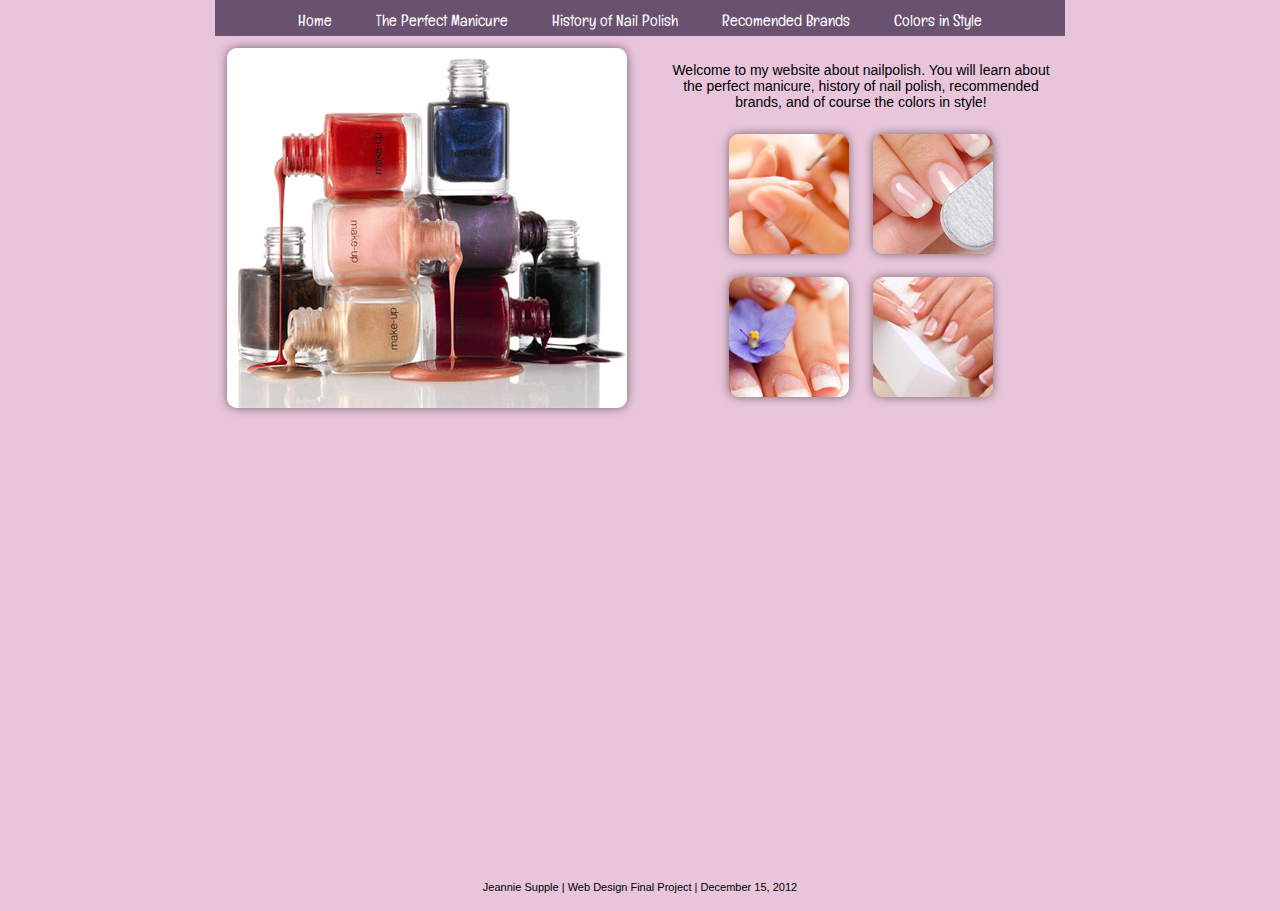
<file: index.html>
<!DOCTYPE html PUBLIC "-//W3C//DTD XHTML 1.0 Transitional//EN" "http://www.w3.org/TR/xhtml1/DTD/xhtml1-transitional.dtd">
<html xmlns="http://www.w3.org/1999/xhtml"><!-- InstanceBegin template="/Templates/master template.dwt" codeOutsideHTMLIsLocked="false" -->
<head>
<meta http-equiv="Content-Type" content="text/html; charset=UTF-8" />
<!-- InstanceBeginEditable name="doctitle" -->
<title>Nail Polish</title>
<!-- InstanceEndEditable -->
<!-- InstanceBeginEditable name="head" -->
<!-- InstanceEndEditable -->
<link href="css/style.css" rel="stylesheet" type="text/css" />
<link rel="shortcut icon" type="image/x-icon" href="images/favicon.ico">
</head>

<body>
<div class="wrapper">
	<div class="navigation">
    	<a href="index.html">Home</a>
        <a href="the-perfect-manicure.html">The Perfect Manicure</a>
        <a href="history-of-nail-polish.html">History of Nail Polish</a>
        <a href="recommended-brands.html">Recomended Brands</a>
        <a href="colors-in-style.html">Colors in Style</a>
    </div>
	<div class="content">
	<!-- InstanceBeginEditable name="content" -->
	
    <table>
    <tr>
    	<td><img id="home_photo" src="images/home_nailpolishphoto.png" width="400" height="360" alt="Nail Polish Bottles" /></td>
    	<td align="center">
       	  <p>Welcome to my website about nailpolish.  You will learn about the perfect manicure, history of nail polish, recommended brands, and of course the colors in style!</p>
            <img src="images/home/home1.png" class="home_pic" width="120" height="120" />
            <img src="images/home/home2.png" class="home_pic" width="120" height="120" /><br />
            <img src="images/home/home3.png" class="home_pic" width="120" height="120" />
            <img src="images/home/home4.png" class="home_pic" width="120" height="120" />
		</td>
	</tr>
    </table>
    
	<!-- InstanceEndEditable -->
    </div>
    <div class="push"></div>
</div>

<div class="footer">
	<p>Jeannie Supple | Web Design Final Project | December 15, 2012</p>
</div>
</body>
<!-- InstanceEnd --></html>
</file>
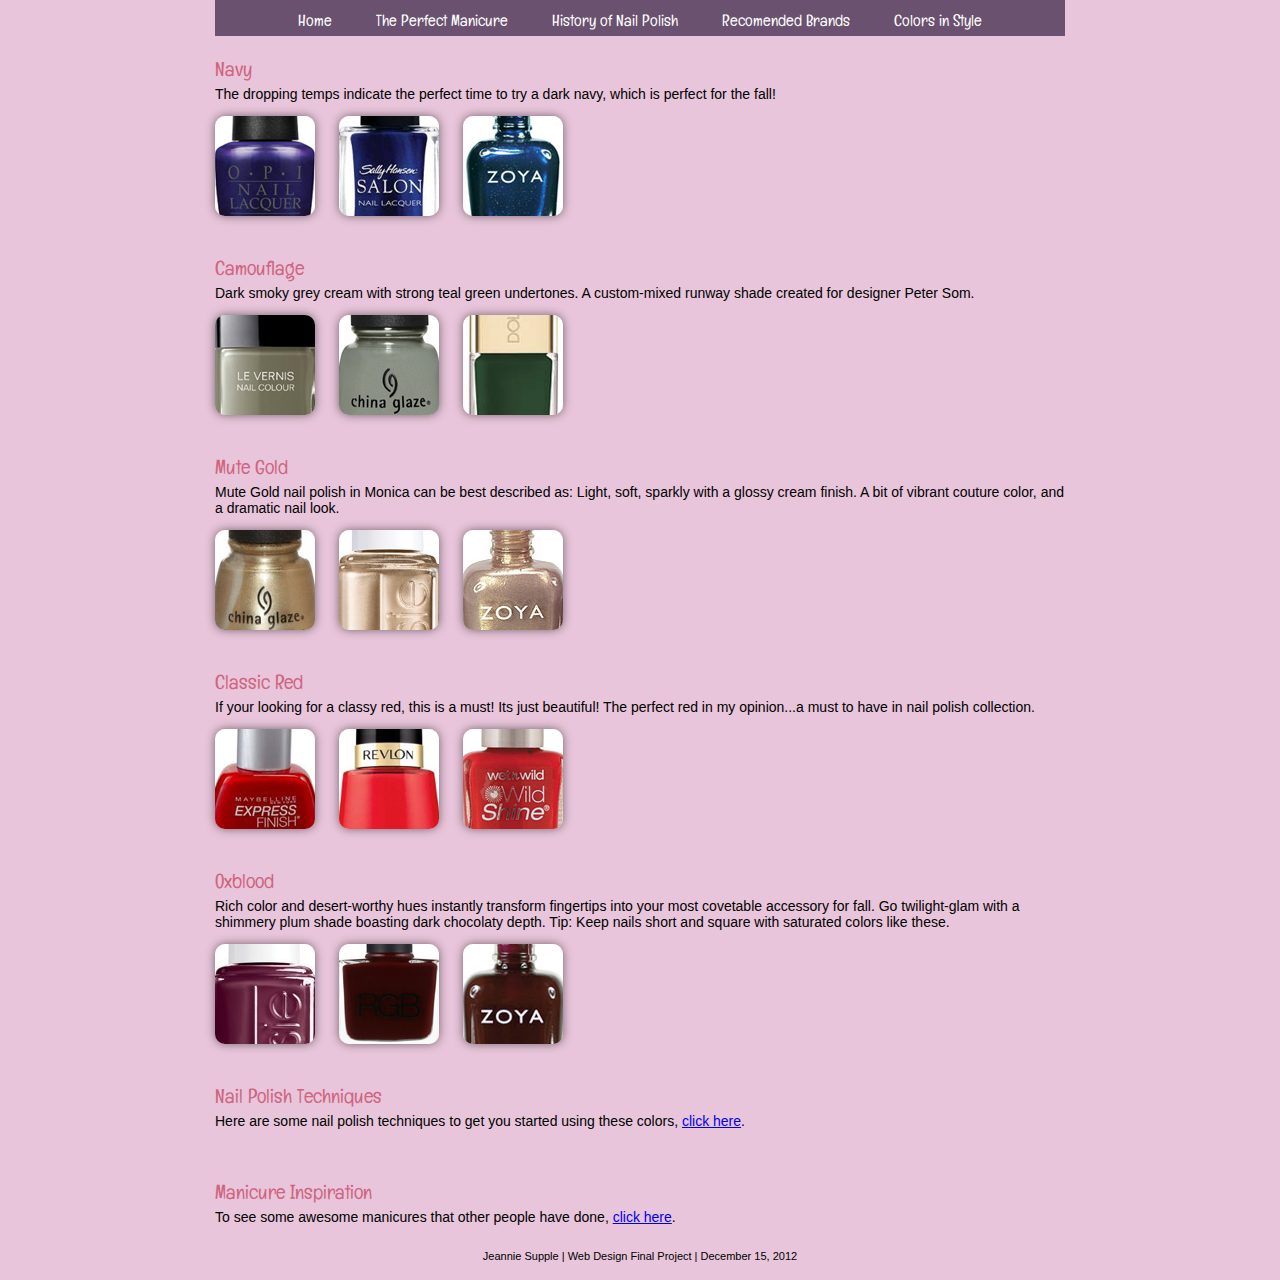
<file: colors-in-style.html>
<!DOCTYPE html PUBLIC "-//W3C//DTD XHTML 1.0 Transitional//EN" "http://www.w3.org/TR/xhtml1/DTD/xhtml1-transitional.dtd">
<html xmlns="http://www.w3.org/1999/xhtml"><!-- InstanceBegin template="/Templates/master template.dwt" codeOutsideHTMLIsLocked="false" -->
<head>
<meta http-equiv="Content-Type" content="text/html; charset=UTF-8" />
<!-- InstanceBeginEditable name="doctitle" -->
<title>Nail Polish - Colors in Style</title>
<!-- InstanceEndEditable -->
<!-- InstanceBeginEditable name="head" -->
<!-- InstanceEndEditable -->
<link href="css/style.css" rel="stylesheet" type="text/css" />
<link rel="shortcut icon" type="image/x-icon" href="images/favicon.ico">
</head>

<body>
<div class="wrapper">
	<div class="navigation">
    	<a href="index.html">Home</a>
        <a href="the-perfect-manicure.html">The Perfect Manicure</a>
        <a href="history-of-nail-polish.html">History of Nail Polish</a>
        <a href="recommended-brands.html">Recomended Brands</a>
        <a href="colors-in-style.html">Colors in Style</a>
    </div>
	<div class="content">
	<!-- InstanceBeginEditable name="content" -->
	
	<h1>Navy</h1>
    <p>The dropping temps indicate the perfect time to try a dark navy, which is perfect for the fall!</p>
    <img src="images/colors_in_style/navy_opi_tomorrowneverdies.png" class="nailpolish_color" width="100" height="100" alt="Tomorrow Never Dies " />
    <img src="images/colors_in_style/navy_sallyhansen_navybaby.png" class="nailpolish_color" width="100" height="100" alt="Navy Baby" />
    <img src="images/colors_in_style/navy_zoya_indigo.png" class="nailpolish_color" width="100" height="100" alt="Navy Zoya" />
	<br /><br />
    
	<h1>Camouflage</h1>
    <p>Dark smoky grey cream with strong teal green undertones. A custom-mixed runway shade created for designer Peter Som.</p>
    <img src="images/colors_in_style/camouflage_chanel_khakivert.png" class="nailpolish_color" width="100" height="100" alt="Khakivert" />
    <img src="images/colors_in_style/camouflage_chinaglaze_elephantwalk.png" class="nailpolish_color" width="100" height="100" alt="Elephant Walk" />
    <img src="images/colors_in_style/camouflage_dolcegabbana_wildgreen.png" class="nailpolish_color" width="100" height="100" alt="Wild Green" />
	<br /><br />

	<h1>Mute Gold</h1>
    <p>Mute Gold nail polish in Monica can be best described as: Light, soft, sparkly with a glossy cream finish. A bit of vibrant couture color, and a dramatic nail look.</p>
    <img src="images/colors_in_style/mutedgold_chinaglaze_2030.png" class="nailpolish_color" width="100" height="100" alt="Muted Gold " />
    <img src="images/colors_in_style/mutedgold_essie_goodasgold.png" class="nailpolish_color" width="100" height="100" alt="Good As Gold " />
    <img src="images/colors_in_style/mutedgold_zoya_jules.png" class="nailpolish_color" width="100" height="100" alt="Zoya Jules " />
	<br /><br />
    
	<h1>Classic Red</h1>
    <p>If your looking for a classy red, this is a must! Its just beautiful! The perfect red in my opinion...a must to have in nail polish collection.</p>
    <img src="images/colors_in_style/classicred_maybelline_raceyred.png" class="nailpolish_color" width="100" height="100" alt="Race Red" />
    <img src="images/colors_in_style/classicred_revlon_fearless.png" class="nailpolish_color" width="100" height="100" alt="Revlon Fearless" />
    <img src="images/colors_in_style/classicred_wetnwild_redred.png" class="nailpolish_color" width="100" height="100" alt="Red Red " />
    <br /><br />
    
	<h1>Oxblood</h1>
    <p>Rich color and desert-worthy hues instantly transform fingertips into your most covetable accessory for fall. Go twilight-glam with a shimmery plum shade boasting dark chocolaty depth. Tip: Keep nails short and square with saturated colors like these.</p>
    <img src="images/colors_in_style/oxblood_essie_skirtingtheissue.png" class="nailpolish_color" width="100" height="100" alt="Skirting The Issue" /> 
    <img src="images/colors_in_style/oxblood_rgb_oxblood.png" class="nailpolish_color" width="100" height="100" alt="Oxblood" />
    <img src="images/colors_in_style/oxblood_zoya_paris.png" class="nailpolish_color" width="100" height="100" alt="Zoya Paris " />
    <br /><br />
    
    <h1>Nail Polish Techniques</h1>
    <p>Here are some nail polish techniques to get you started using these colors, <a href="nail-polish-techniques.html">click here</a>.</p>
    <br />
    <h1>Manicure Inspiration</h1>
    <p>To see some awesome manicures that other people have done, <a href="manicure-inspiration.html">click here</a>.</p>
	<!-- InstanceEndEditable -->
    </div>
    <div class="push"></div>
</div>

<div class="footer">
	<p>Jeannie Supple | Web Design Final Project | December 15, 2012</p>
</div>
</body>
<!-- InstanceEnd --></html>
</file>
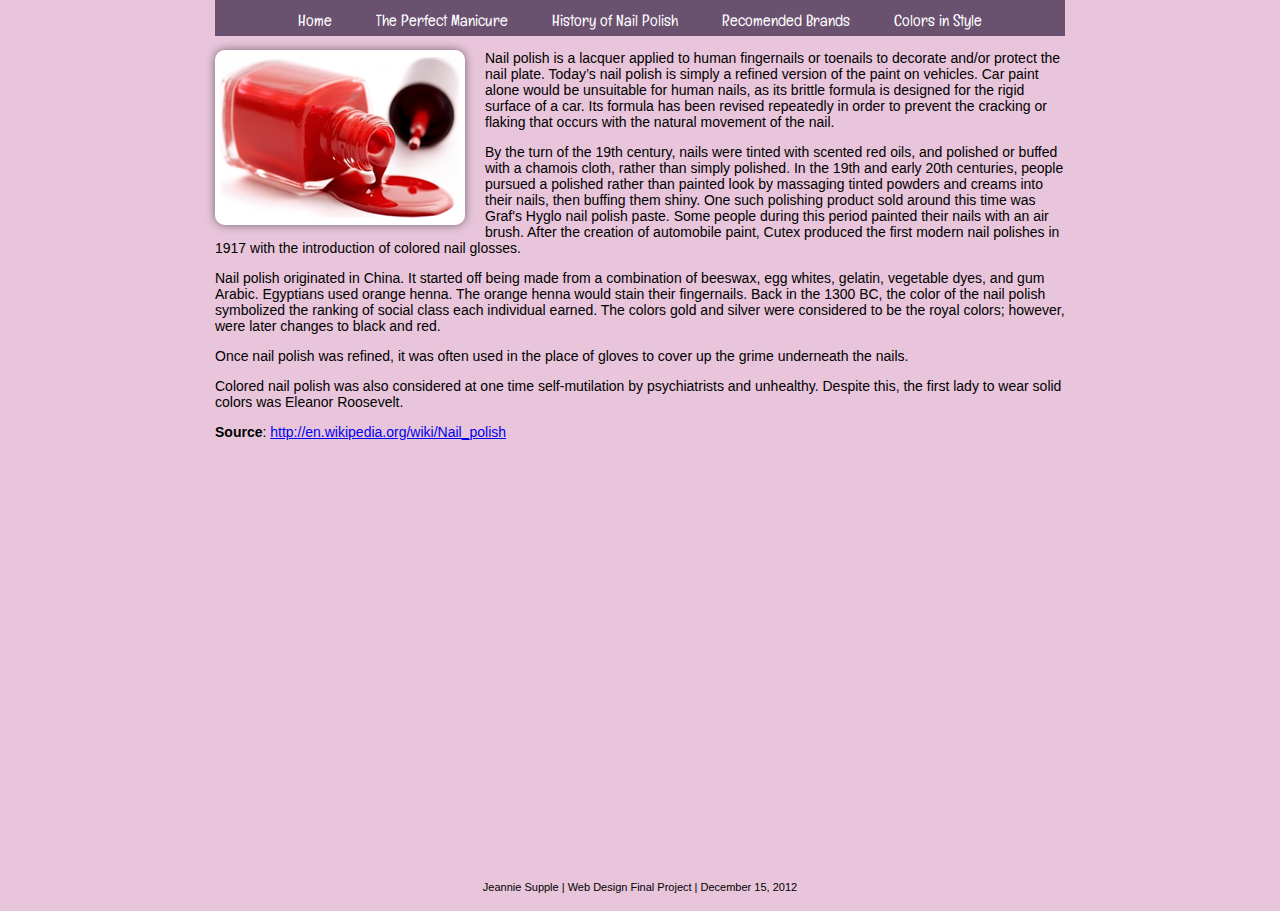
<file: history-of-nail-polish.html>
<!DOCTYPE html PUBLIC "-//W3C//DTD XHTML 1.0 Transitional//EN" "http://www.w3.org/TR/xhtml1/DTD/xhtml1-transitional.dtd">
<html xmlns="http://www.w3.org/1999/xhtml"><!-- InstanceBegin template="/Templates/master template.dwt" codeOutsideHTMLIsLocked="false" -->
<head>
<meta http-equiv="Content-Type" content="text/html; charset=UTF-8" />
<!-- InstanceBeginEditable name="doctitle" -->
<title>Nail Polish - History of Nail Polish</title>
<!-- InstanceEndEditable -->
<!-- InstanceBeginEditable name="head" -->
<!-- InstanceEndEditable -->
<link href="css/style.css" rel="stylesheet" type="text/css" />
<link rel="shortcut icon" type="image/x-icon" href="images/favicon.ico">
</head>

<body>
<div class="wrapper">
	<div class="navigation">
    	<a href="index.html">Home</a>
        <a href="the-perfect-manicure.html">The Perfect Manicure</a>
        <a href="history-of-nail-polish.html">History of Nail Polish</a>
        <a href="recommended-brands.html">Recomended Brands</a>
        <a href="colors-in-style.html">Colors in Style</a>
    </div>
	<div class="content">
	<!-- InstanceBeginEditable name="content" -->
    
	<img id="history_photo" src="images/history_nailpolishphoto.png" width="250" height="175" alt="Nail-Polish " />
<p>Nail polish is a lacquer applied to human fingernails or toenails to decorate and/or protect the nail plate. Today’s nail polish is simply a refined version of the paint on vehicles. Car paint alone would be unsuitable for human nails, as its brittle formula is designed for the rigid surface of a car. Its formula has been revised repeatedly in order to prevent the cracking or flaking that occurs with the natural movement of the nail.</p>
    <p>By the turn of the 19th century, nails were tinted with scented red oils, and polished or buffed with a chamois cloth, rather than simply polished. In the 19th and early 20th centuries, people pursued a polished rather than painted look by massaging tinted powders and creams into their nails, then buffing them shiny. One such polishing product sold around this time was Graf's Hyglo nail polish paste. Some people during this period painted their nails with an air brush. After the creation of automobile paint, Cutex produced the first modern nail polishes in 1917 with the introduction of colored nail glosses.</p>
    <p>Nail polish originated in China. It started off being made from a combination of beeswax, egg whites, gelatin, vegetable dyes, and gum Arabic. Egyptians used orange henna. The orange henna would stain their fingernails. Back in the 1300 BC, the color of the nail polish symbolized the ranking of social class each individual earned. The colors gold and silver were considered to be the royal colors; however, were later changes to black and red.</p>
    <p>Once nail polish was refined, it was often used in the place of gloves to cover up the grime underneath the nails.</p>
    <p>Colored nail polish was also considered at one time self-mutilation by psychiatrists and unhealthy. Despite this, the first lady to wear solid colors was Eleanor Roosevelt.</p>
    <p><b>Source</b>: <a href="http://en.wikipedia.org/wiki/Nail_polish">http://en.wikipedia.org/wiki/Nail_polish</a></p>
    
	<!-- InstanceEndEditable -->
    </div>
    <div class="push"></div>
</div>

<div class="footer">
	<p>Jeannie Supple | Web Design Final Project | December 15, 2012</p>
</div>
</body>
<!-- InstanceEnd --></html>
</file>
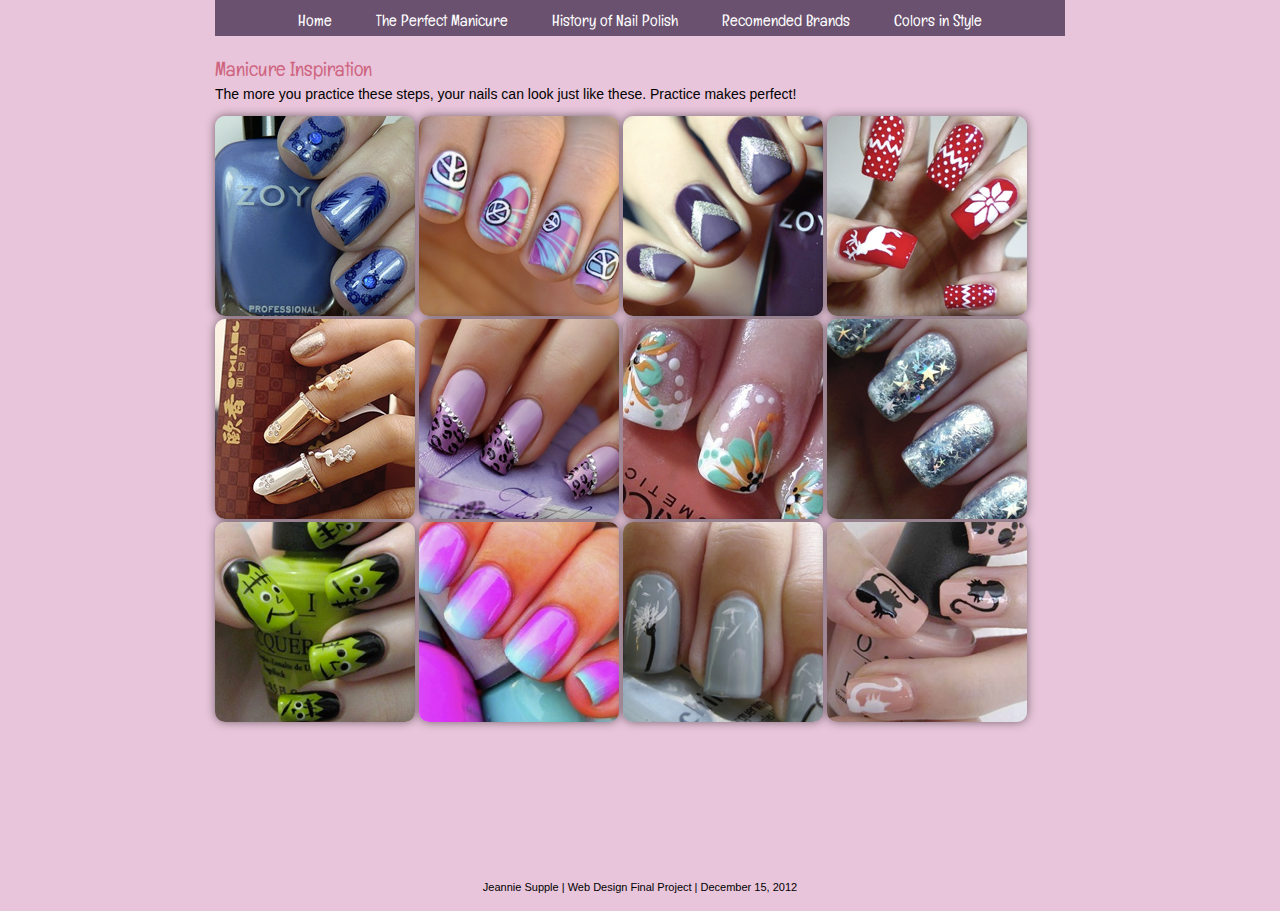
<file: manicure-inspiration.html>
<!DOCTYPE html PUBLIC "-//W3C//DTD XHTML 1.0 Transitional//EN" "http://www.w3.org/TR/xhtml1/DTD/xhtml1-transitional.dtd">
<html xmlns="http://www.w3.org/1999/xhtml"><!-- InstanceBegin template="/Templates/master template.dwt" codeOutsideHTMLIsLocked="false" -->
<head>
<meta http-equiv="Content-Type" content="text/html; charset=UTF-8" />
<!-- InstanceBeginEditable name="doctitle" -->
<title>Nail Polish - Manicure Inspiration</title>
<!-- InstanceEndEditable -->
<!-- InstanceBeginEditable name="head" -->
<!-- InstanceEndEditable -->
<link href="css/style.css" rel="stylesheet" type="text/css" />
<link rel="shortcut icon" type="image/x-icon" href="images/favicon.ico">
</head>

<body>
<div class="wrapper">
	<div class="navigation">
    	<a href="index.html">Home</a>
        <a href="the-perfect-manicure.html">The Perfect Manicure</a>
        <a href="history-of-nail-polish.html">History of Nail Polish</a>
        <a href="recommended-brands.html">Recomended Brands</a>
        <a href="colors-in-style.html">Colors in Style</a>
    </div>
	<div class="content">
	<!-- InstanceBeginEditable name="content" -->
    <h1>Manicure Inspiration</h1>
    <p>The more you practice these steps, your nails can look just like these. Practice makes perfect!</p>
    
	<img src="images/manicure_inspiration/img1.png" width="200" height="200" />
    <img src="images/manicure_inspiration/img2.png" width="200" height="200" /> 
    <img src="images/manicure_inspiration/img3.png" width="200" height="200" /> 
    <img src="images/manicure_inspiration/img4.png" width="200" height="200" /> 
    <img src="images/manicure_inspiration/img5.png" width="200" height="200" /> 
    <img src="images/manicure_inspiration/img6.png" width="200" height="200" />
    <img src="images/manicure_inspiration/img7.png" width="200" height="200" /> 
    <img src="images/manicure_inspiration/img8.png" width="200" height="200" /> 
	<img src="images/manicure_inspiration/img9.png" width="200" height="200" /> 
	<img src="images/manicure_inspiration/img10.png" width="200" height="200" />
    <img src="images/manicure_inspiration/img11.png" width="200" height="200" />
    <img src="images/manicure_inspiration/img12.png" width="200" height="200" />
	<!-- InstanceEndEditable -->
    </div>
    <div class="push"></div>
</div>

<div class="footer">
	<p>Jeannie Supple | Web Design Final Project | December 15, 2012</p>
</div>
</body>
<!-- InstanceEnd --></html>
</file>
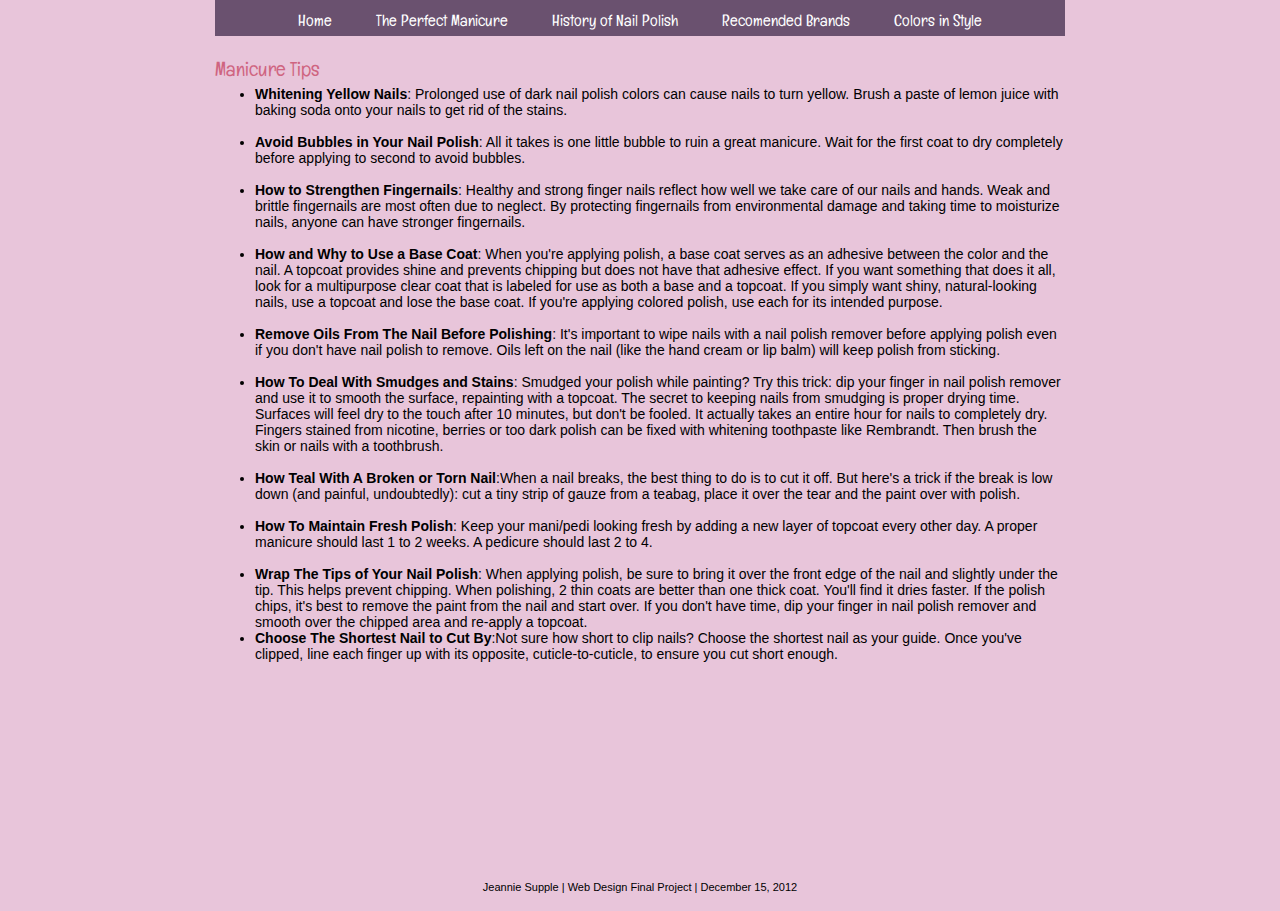
<file: manicure-tips.html>
<!DOCTYPE html PUBLIC "-//W3C//DTD XHTML 1.0 Transitional//EN" "http://www.w3.org/TR/xhtml1/DTD/xhtml1-transitional.dtd">
<html xmlns="http://www.w3.org/1999/xhtml"><!-- InstanceBegin template="/Templates/master template.dwt" codeOutsideHTMLIsLocked="false" -->
<head>
<meta http-equiv="Content-Type" content="text/html; charset=UTF-8" />
<!-- InstanceBeginEditable name="doctitle" -->
<title>Nail Polish - Manicure Tips</title>
<!-- InstanceEndEditable -->
<!-- InstanceBeginEditable name="head" -->
<!-- InstanceEndEditable -->
<link href="css/style.css" rel="stylesheet" type="text/css" />
<link rel="shortcut icon" type="image/x-icon" href="images/favicon.ico">
</head>

<body>
<div class="wrapper">
	<div class="navigation">
    	<a href="index.html">Home</a>
        <a href="the-perfect-manicure.html">The Perfect Manicure</a>
        <a href="history-of-nail-polish.html">History of Nail Polish</a>
        <a href="recommended-brands.html">Recomended Brands</a>
        <a href="colors-in-style.html">Colors in Style</a>
    </div>
	<div class="content">
	<!-- InstanceBeginEditable name="content" -->
    <h1>Manicure Tips</h1>
    
    <ul>
        <li><b>Whitening Yellow Nails</b>: Prolonged use of dark nail polish colors can cause nails to turn yellow. Brush a paste of lemon juice with baking soda onto your nails to get rid of the stains.</li>
        <br />
        <li><b>Avoid Bubbles in Your Nail Polish</b>: All it takes is one little bubble to ruin a great manicure.  Wait for the first coat to dry completely before applying to second to avoid bubbles.</li>
        <br />
        <li><b>How to Strengthen Fingernails</b>: Healthy and strong finger nails reflect how well we take care of our nails and hands. Weak and brittle fingernails are most often due to neglect. By protecting fingernails from environmental damage and taking time to moisturize nails, anyone can have stronger fingernails.</li>
        <br />
        <li><b>How and Why to Use a Base Coat</b>: When you're applying polish, a base coat serves as an adhesive between the color and the nail. A topcoat provides shine and prevents chipping but does not have that adhesive effect. If you want something that does it all, look for a multipurpose clear coat that is labeled for use as both a base and a topcoat.  If you simply want shiny, natural-looking nails, use a topcoat and lose the base coat. If you're applying colored polish, use each for its intended purpose.</li>
        <br />
        <li><b>Remove Oils From The Nail Before Polishing</b>: It's important to wipe nails with a nail polish remover before applying polish even if you don't have nail polish to remove. Oils left on the nail (like the hand cream or lip balm) will keep polish from sticking.</li>
        <br />
        <li><b>How To Deal With Smudges and Stains</b>: Smudged your polish while painting? Try this trick: dip your finger in nail polish remover and use it to smooth the surface, repainting with a topcoat. The secret to keeping nails from smudging is proper drying time. Surfaces will feel dry to the touch after 10 minutes, but don't be fooled. It actually takes an entire hour for nails to completely dry.  Fingers stained from nicotine, berries or too dark polish can be fixed with whitening toothpaste like Rembrandt. Then brush the skin or nails with a toothbrush.</li>
        <br />
        <li><b>How Teal With A Broken or Torn Nail</b>:When a nail breaks, the best thing to do is to cut it off. But here's a trick if the break is low down (and painful, undoubtedly): cut a tiny strip of gauze from a teabag, place it over the tear and the paint over with polish.</li>
        <br />
        <li><b>How To Maintain Fresh Polish</b>: Keep your mani/pedi looking fresh by adding a new layer of topcoat every other day. A proper manicure should last 1 to 2 weeks. A pedicure should last 2 to 4.</li>
        <br />
        <li><b>Wrap The Tips of Your Nail Polish</b>: When applying polish, be sure to bring it over the front edge of the nail and slightly under the tip. This helps prevent chipping.  When polishing, 2 thin coats are better than one thick coat. You'll find it dries faster. If the polish chips, it's best to remove the paint from the nail and start over. If you don't have time, dip your finger in nail polish remover and smooth over the chipped area and re-apply a topcoat.</li>
        <li><b>Choose The Shortest Nail to Cut By</b>:Not sure how short to clip nails? Choose the shortest nail as your guide. Once you've clipped, line each finger up with its opposite, cuticle-to-cuticle, to ensure you cut short enough.</li>
    </ul>

	<!-- InstanceEndEditable -->
    </div>
    <div class="push"></div>
</div>

<div class="footer">
	<p>Jeannie Supple | Web Design Final Project | December 15, 2012</p>
</div>
</body>
<!-- InstanceEnd --></html>
</file>
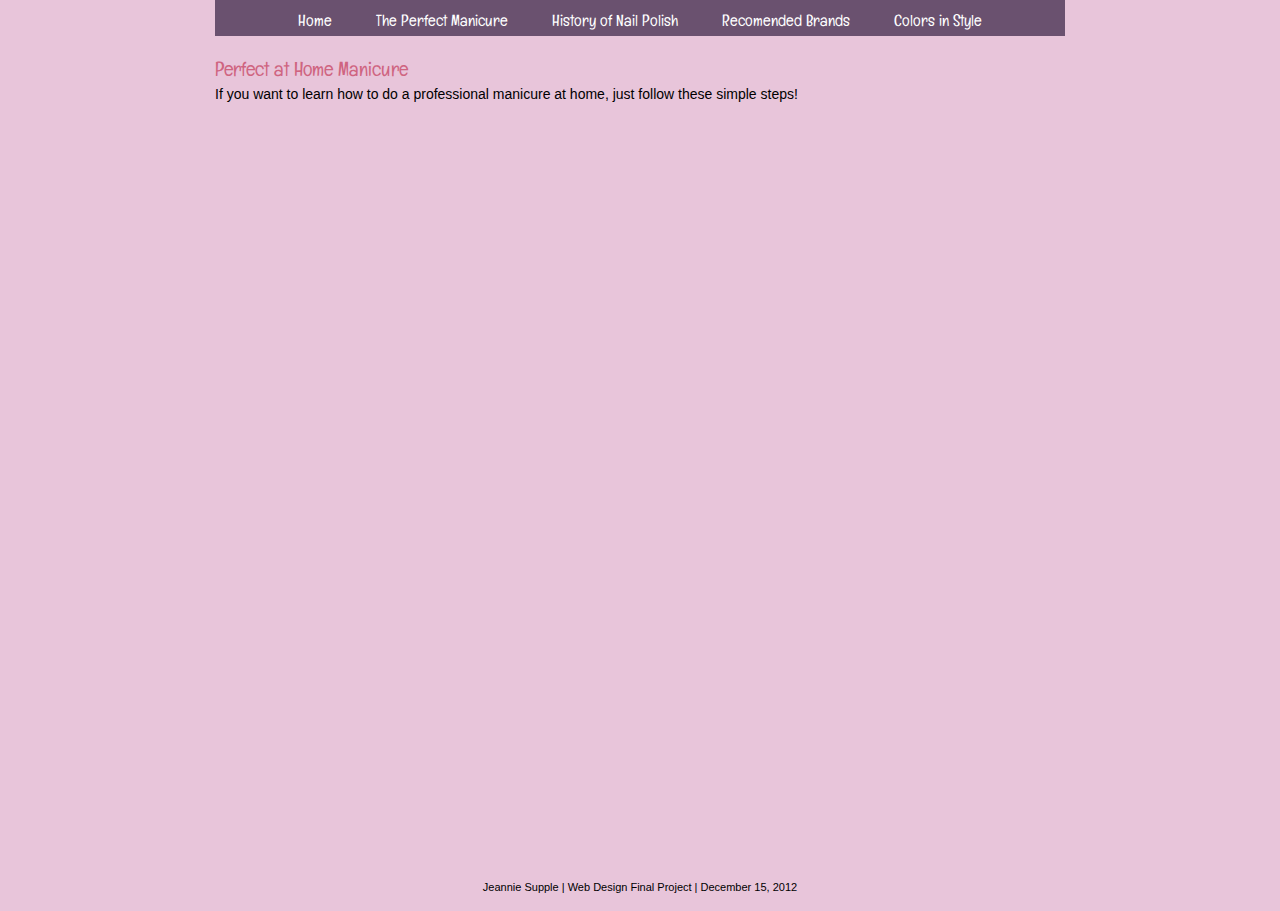
<file: manicure-youtube-video.html>
<!DOCTYPE html PUBLIC "-//W3C//DTD XHTML 1.0 Transitional//EN" "http://www.w3.org/TR/xhtml1/DTD/xhtml1-transitional.dtd">
<html xmlns="http://www.w3.org/1999/xhtml"><!-- InstanceBegin template="/Templates/master template.dwt" codeOutsideHTMLIsLocked="false" -->
<head>
<meta http-equiv="Content-Type" content="text/html; charset=UTF-8" />
<!-- InstanceBeginEditable name="doctitle" -->
<title>Nail Polish - Manicure Youtube Video</title>
<!-- InstanceEndEditable -->
<!-- InstanceBeginEditable name="head" -->
<!-- InstanceEndEditable -->
<link href="css/style.css" rel="stylesheet" type="text/css" />
<link rel="shortcut icon" type="image/x-icon" href="images/favicon.ico">
</head>

<body>
<div class="wrapper">
	<div class="navigation">
    	<a href="index.html">Home</a>
        <a href="the-perfect-manicure.html">The Perfect Manicure</a>
        <a href="history-of-nail-polish.html">History of Nail Polish</a>
        <a href="recommended-brands.html">Recomended Brands</a>
        <a href="colors-in-style.html">Colors in Style</a>
    </div>
	<div class="content">
	<!-- InstanceBeginEditable name="content" -->
    
    <h1>Perfect at Home Manicure</h1>
    <p>If you want to learn how to do a professional manicure at home, just follow these simple steps!</p>
<iframe width="420" height="315" src="http://www.youtube.com/embed/B4bqpihDPnA" frameborder="0" allowfullscreen></iframe>
    
	<!-- InstanceEndEditable -->
    </div>
    <div class="push"></div>
</div>

<div class="footer">
	<p>Jeannie Supple | Web Design Final Project | December 15, 2012</p>
</div>
</body>
<!-- InstanceEnd --></html>
</file>
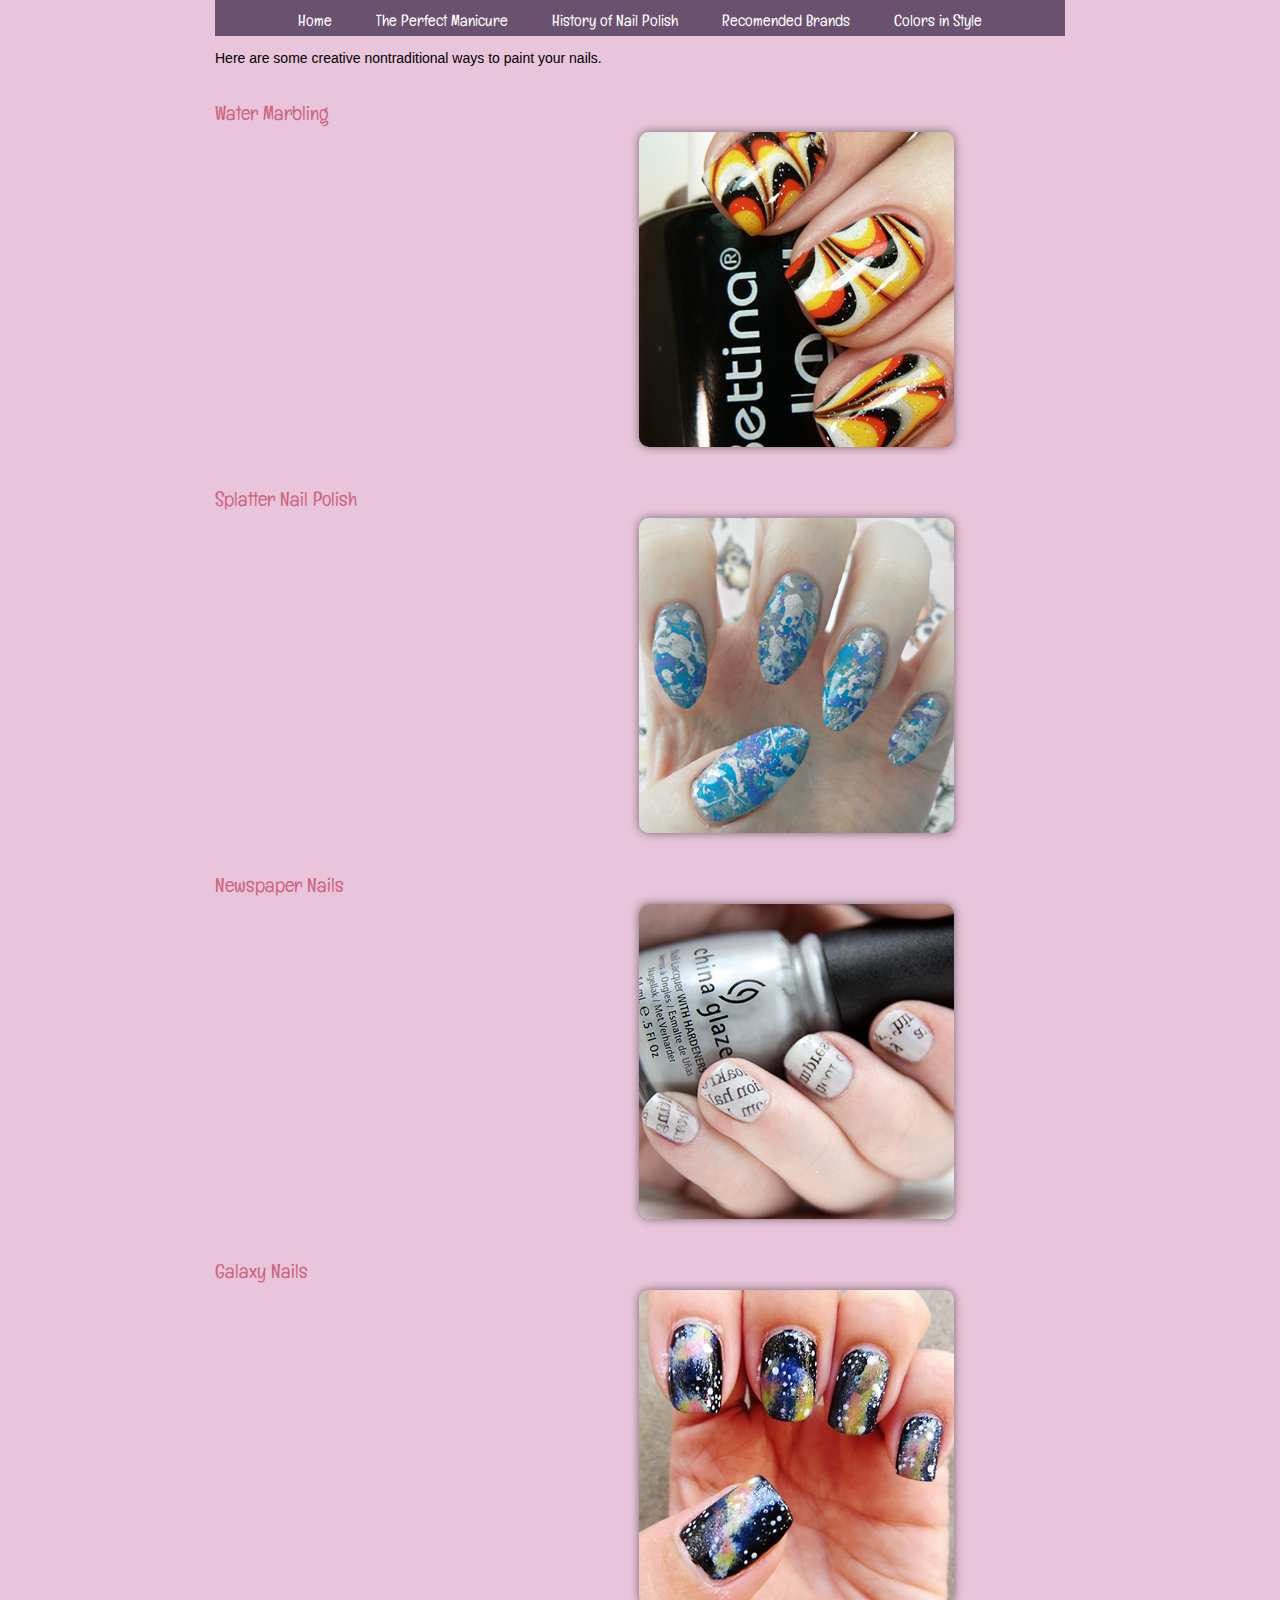
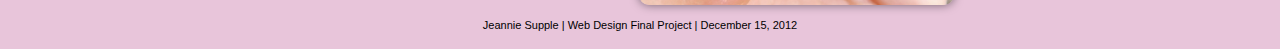
<file: nail-polish-techniques.html>
<!DOCTYPE html PUBLIC "-//W3C//DTD XHTML 1.0 Transitional//EN" "http://www.w3.org/TR/xhtml1/DTD/xhtml1-transitional.dtd">
<html xmlns="http://www.w3.org/1999/xhtml"><!-- InstanceBegin template="/Templates/master template.dwt" codeOutsideHTMLIsLocked="false" -->
<head>
<meta http-equiv="Content-Type" content="text/html; charset=UTF-8" />
<!-- InstanceBeginEditable name="doctitle" -->
<title>Nail Polish - Nail Polish Techniques</title>
<!-- InstanceEndEditable -->
<!-- InstanceBeginEditable name="head" -->
<!-- InstanceEndEditable -->
<link href="css/style.css" rel="stylesheet" type="text/css" />
<link rel="shortcut icon" type="image/x-icon" href="images/favicon.ico">
</head>

<body>
<div class="wrapper">
	<div class="navigation">
    	<a href="index.html">Home</a>
        <a href="the-perfect-manicure.html">The Perfect Manicure</a>
        <a href="history-of-nail-polish.html">History of Nail Polish</a>
        <a href="recommended-brands.html">Recomended Brands</a>
        <a href="colors-in-style.html">Colors in Style</a>
    </div>
	<div class="content">
	<!-- InstanceBeginEditable name="content" -->
	<p>Here are some creative nontraditional ways to paint your nails.</p>
    
    <h1>Water Marbling</h1>
    <br />
    <iframe width="420" height="315" src="http://www.youtube-nocookie.com/embed/D9A_9FH7e-A" frameborder="0" allowfullscreen></iframe>
    <img src="images/water_marbling.png" width="315" height="315" alt="Water Marbling" />
    <br /><br />
    
    <h1>Splatter Nail Polish</h1>
    <br />
    <iframe width="420" height="315" src="http://www.youtube-nocookie.com/embed/NXKULxleRFs" frameborder="0" allowfullscreen></iframe>
    <img src="images/splatter_nail_polish.png" width="315" height="315" alt="Splatter Nail Polish" />
    <br /><br />
    
    <h1>Newspaper Nails</h1>
    <br />
    <iframe width="420" height="315" src="http://www.youtube-nocookie.com/embed/2kcdt4_5Ncc" frameborder="0" allowfullscreen></iframe>
    <img src="images/newspaper_nails.png" width="315" height="315" alt="Newspaper Nails" />
    <br /><br />
    
    <h1>Galaxy Nails</h1>
    <br />
    <iframe width="420" height="315" src="http://www.youtube-nocookie.com/embed/3EMgt4_jW5U" frameborder="0" allowfullscreen></iframe>
    <img src="images/galaxy_nails.png" width="315" height="315" alt="Galaxy Nails" />
	
	<!-- InstanceEndEditable -->
    </div>
    <div class="push"></div>
</div>

<div class="footer">
	<p>Jeannie Supple | Web Design Final Project | December 15, 2012</p>
</div>
</body>
<!-- InstanceEnd --></html>
</file>
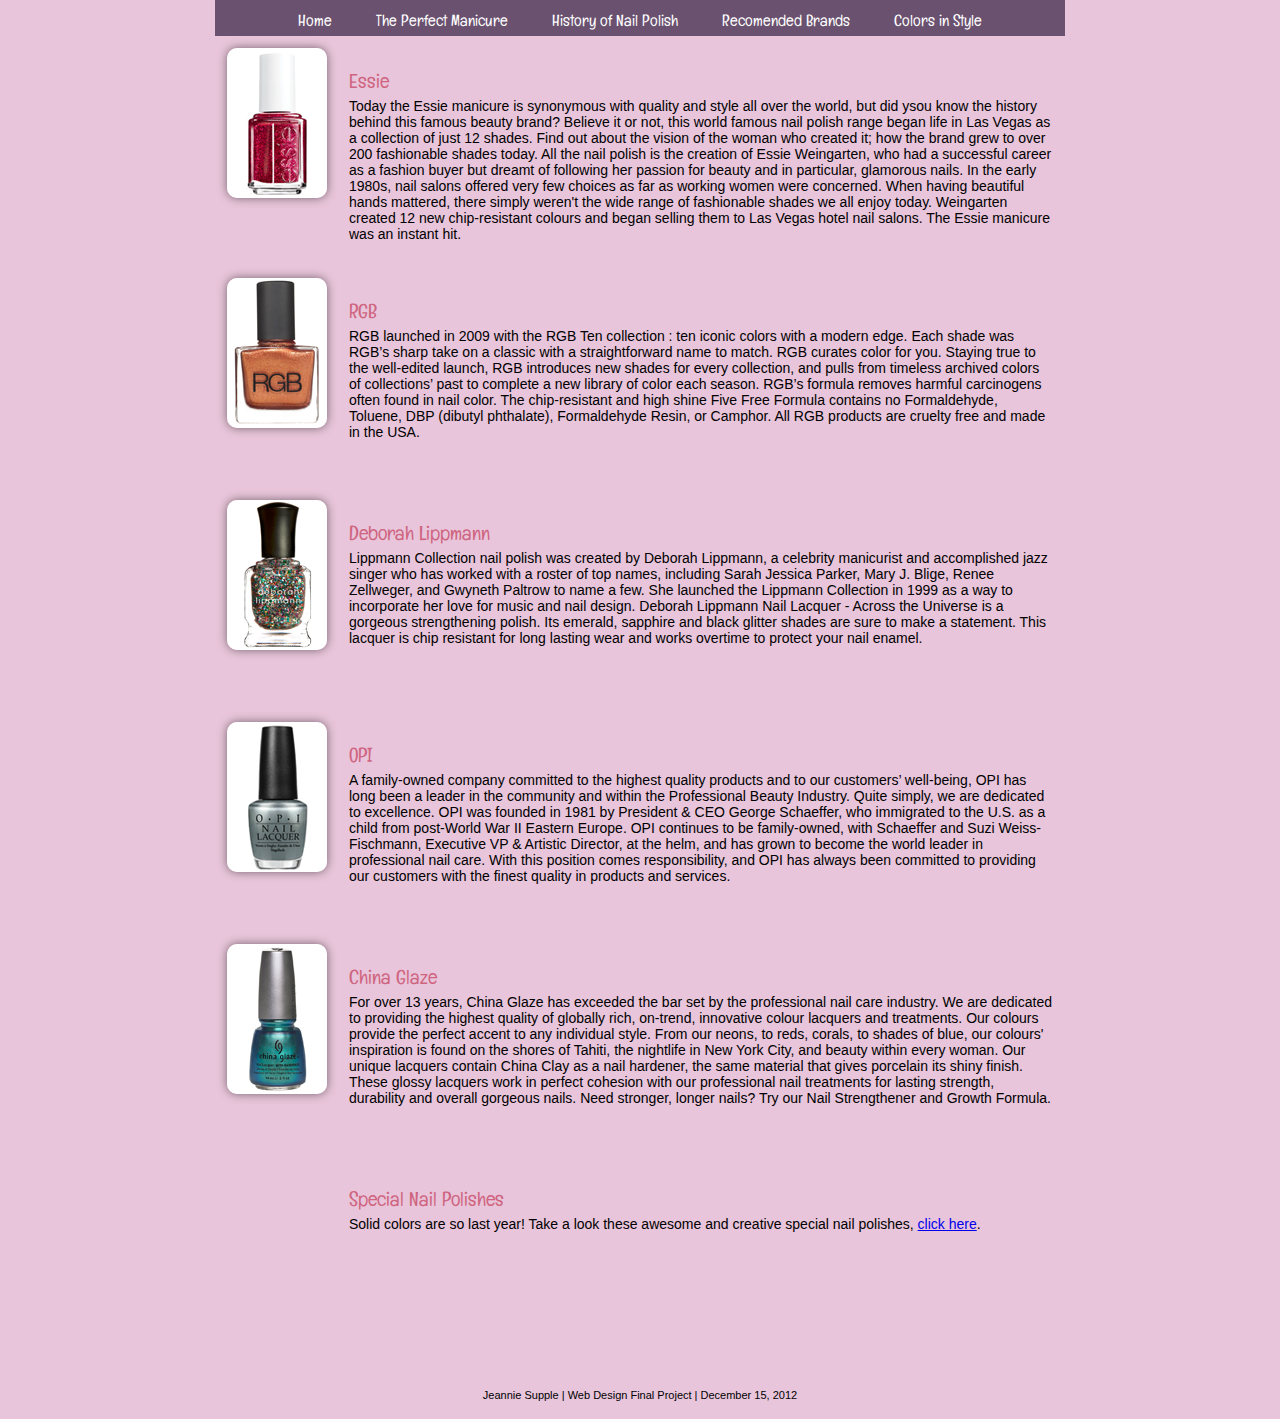
<file: recommended-brands.html>
<!DOCTYPE html PUBLIC "-//W3C//DTD XHTML 1.0 Transitional//EN" "http://www.w3.org/TR/xhtml1/DTD/xhtml1-transitional.dtd">
<html xmlns="http://www.w3.org/1999/xhtml"><!-- InstanceBegin template="/Templates/master template.dwt" codeOutsideHTMLIsLocked="false" -->
<head>
<meta http-equiv="Content-Type" content="text/html; charset=UTF-8" />
<!-- InstanceBeginEditable name="doctitle" -->
<title>Nail Polish - Recommended Brands</title>
<!-- InstanceEndEditable -->
<!-- InstanceBeginEditable name="head" -->
<!-- InstanceEndEditable -->
<link href="css/style.css" rel="stylesheet" type="text/css" />
<link rel="shortcut icon" type="image/x-icon" href="images/favicon.ico">
</head>

<body>
<div class="wrapper">
	<div class="navigation">
    	<a href="index.html">Home</a>
        <a href="the-perfect-manicure.html">The Perfect Manicure</a>
        <a href="history-of-nail-polish.html">History of Nail Polish</a>
        <a href="recommended-brands.html">Recomended Brands</a>
        <a href="colors-in-style.html">Colors in Style</a>
    </div>
	<div class="content">
	<!-- InstanceBeginEditable name="content" -->
    
    <table>
    <tr>
        <td><img src="images/recommneded_brands/essie.png" width="100" height="150" alt="Essie " /></td>
        <td>
            <h1>Essie</h1>
            <p>Today the Essie manicure is synonymous with quality and style all over the world, but did ysou know the history behind this famous beauty brand? Believe it or not, this world famous nail polish range began life in Las Vegas as a collection of just 12 shades. Find out about the vision of the woman who created it; how the brand grew to over 200 fashionable shades today.  All the nail polish is the creation of Essie Weingarten, who had a successful career as a fashion buyer but dreamt of following her passion for beauty and in particular, glamorous nails. In the early 1980s, nail salons offered very few choices as far as working women were concerned. When having beautiful hands mattered, there simply weren't the wide range of fashionable shades we all enjoy today. Weingarten created 12 new chip-resistant colours and began selling them to Las Vegas hotel nail salons. The Essie manicure was an instant hit.</p>
        </td>
    </tr>
    
    <tr>
    	<td><img src="images/recommneded_brands/rgb.png" width="100" height="150" alt="RGB" /></td>
        <td>
        	<h1>RGB</h1>
			<p>RGB launched in 2009 with the RGB Ten collection : ten iconic colors with a modern edge.  Each shade was RGB’s sharp take on a classic with a straightforward name to match.  RGB curates color for you.  Staying true to the well-edited launch, RGB introduces new shades for every collection, and pulls from timeless archived colors of collections’ past to complete a new library of color each season. RGB’s formula removes harmful carcinogens often found in nail color.  The chip-resistant and high shine Five Free Formula contains no Formaldehyde, Toluene, DBP (dibutyl phthalate), Formaldehyde Resin, or Camphor.  All RGB products are cruelty free and made in the USA.</p>
		</td>
    </tr>
    
    <tr>
		<td><img src="images/recommneded_brands/deborah_lippmann.png" width="100" height="150" alt="Deborah Lippmann" /></td>
		<td>
			<h1>Deborah Lippmann</h1>
			<p>Lippmann Collection nail polish was created by Deborah Lippmann, a celebrity manicurist and accomplished jazz singer who has worked with a roster of top names, including Sarah Jessica Parker, Mary J. Blige, Renee Zellweger, and Gwyneth Paltrow to name a few. She launched the Lippmann Collection in 1999 as a way to incorporate her love for music and nail design. Deborah Lippmann Nail Lacquer - Across the Universe is a gorgeous strengthening polish. Its emerald, sapphire and black glitter shades are sure to make a statement. This lacquer is chip resistant for long lasting wear and works overtime to protect your nail enamel.</p>
		</td>
	</tr>


	<tr>
		<td><img src="images/recommneded_brands/opi.png" width="100" height="150" alt="OPI" /></td>
		<td>
			<h1>OPI</h1>
			<p>A family-owned company committed to the highest quality products and to our customers’ well-being, OPI has long been a leader in the community and within the Professional Beauty Industry. Quite simply, we are dedicated to excellence. OPI was founded in 1981 by President & CEO George Schaeffer, who immigrated to the U.S. as a child from post-World War II Eastern Europe. OPI continues to be family-owned, with Schaeffer and Suzi Weiss-Fischmann, Executive VP & Artistic Director, at the helm, and has grown to become the world leader in professional nail care.  With this position comes responsibility, and OPI has always been committed to providing our customers with the finest quality in products and services.</p>
        </td>
    </tr>

	<tr>
		<td><img src="images/recommneded_brands/china_glaze.png" width="100" height="150" alt="China Glaze" /></td>
		<td>
			<h1>China Glaze</h1>
			<p>For over 13 years, China Glaze has exceeded the bar set by the professional nail care industry. We are dedicated to providing the highest quality of globally rich, on-trend, innovative colour lacquers and treatments. Our colours provide the perfect accent to any individual style. From our neons, to reds, corals, to shades of blue, our colours' inspiration is found on the shores of Tahiti, the nightlife in New York City, and beauty within every woman.  Our unique lacquers contain China Clay as a nail hardener, the same material that gives porcelain its shiny finish. These glossy lacquers work in perfect cohesion with our professional nail treatments for lasting strength, durability and overall gorgeous nails. Need stronger, longer nails? Try our Nail Strengthener and Growth Formula.</p>
        </td>
    </tr>
    
    <tr>
    	<td></td>
        <td>
        	<h1>Special Nail Polishes</h1>
            <p>Solid colors are so last year! Take a look these awesome and creative special nail polishes, <a href="special-nail-polishes.html">click here</a>.</p>
        </td>
    </tr>
    </table>
	<!-- InstanceEndEditable -->
    </div>
    <div class="push"></div>
</div>

<div class="footer">
	<p>Jeannie Supple | Web Design Final Project | December 15, 2012</p>
</div>
</body>
<!-- InstanceEnd --></html>
</file>
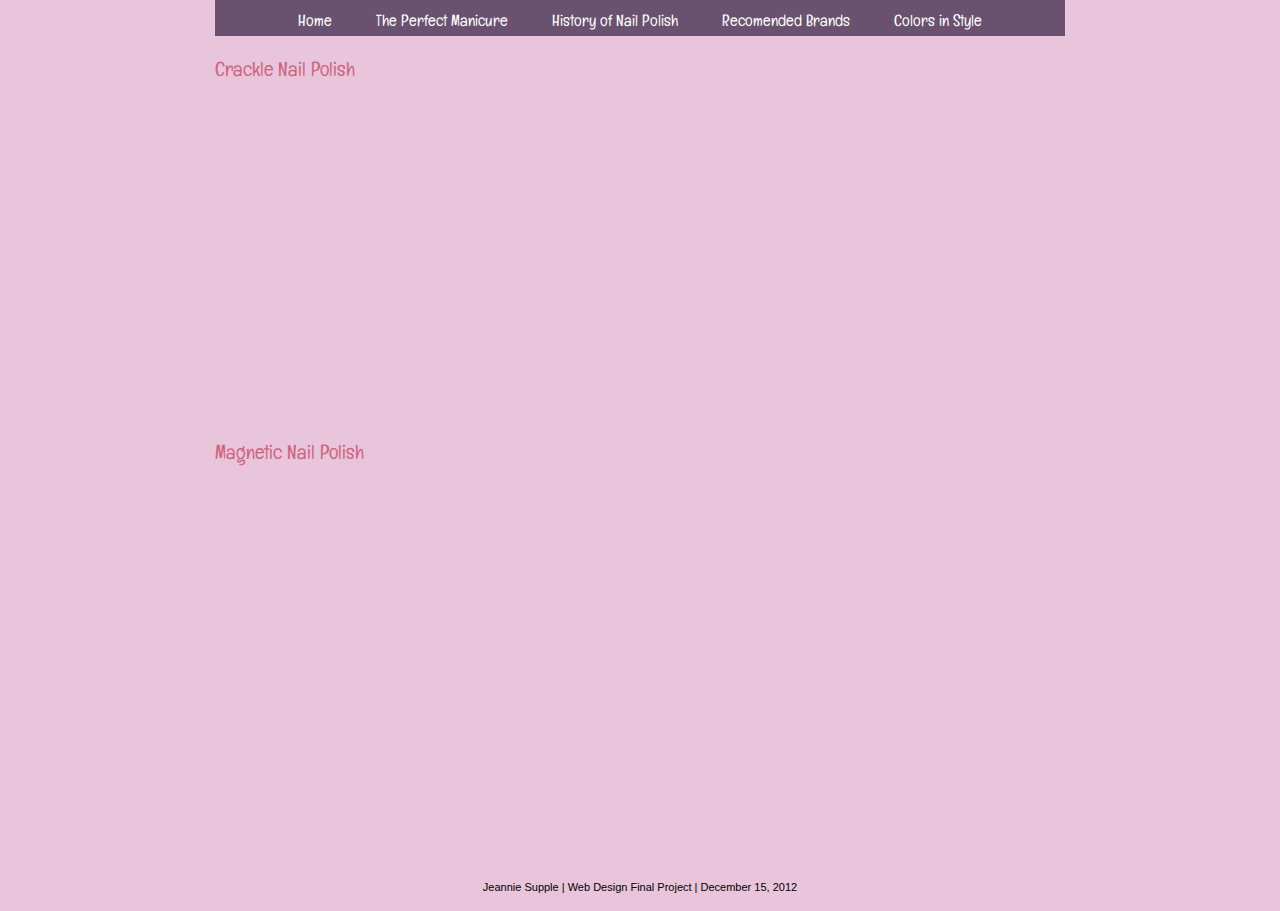
<file: special-nail-polishes.html>
<!DOCTYPE html PUBLIC "-//W3C//DTD XHTML 1.0 Transitional//EN" "http://www.w3.org/TR/xhtml1/DTD/xhtml1-transitional.dtd">
<html xmlns="http://www.w3.org/1999/xhtml"><!-- InstanceBegin template="/Templates/master template.dwt" codeOutsideHTMLIsLocked="false" -->
<head>
<meta http-equiv="Content-Type" content="text/html; charset=UTF-8" />
<!-- InstanceBeginEditable name="doctitle" -->
<title>Nail Polish - Special Nail Polishes</title>
<!-- InstanceEndEditable -->
<!-- InstanceBeginEditable name="head" -->
<!-- InstanceEndEditable -->
<link href="css/style.css" rel="stylesheet" type="text/css" />
<link rel="shortcut icon" type="image/x-icon" href="images/favicon.ico">
</head>

<body>
<div class="wrapper">
	<div class="navigation">
    	<a href="index.html">Home</a>
        <a href="the-perfect-manicure.html">The Perfect Manicure</a>
        <a href="history-of-nail-polish.html">History of Nail Polish</a>
        <a href="recommended-brands.html">Recomended Brands</a>
        <a href="colors-in-style.html">Colors in Style</a>
    </div>
	<div class="content">
	<!-- InstanceBeginEditable name="content" -->
	<h1>Crackle Nail Polish</h1><br />
    <iframe width="560" height="315" src="http://www.youtube-nocookie.com/embed/flxvlKUi88A" frameborder="0" allowfullscreen></iframe>
    
    <br /><br />
    
    <h1>Magnetic Nail Polish</h1><br />
    <iframe width="420" height="315" src="http://www.youtube-nocookie.com/embed/cSLHizz9Afk" frameborder="0" allowfullscreen></iframe>
	<!-- InstanceEndEditable -->
    </div>
    <div class="push"></div>
</div>

<div class="footer">
	<p>Jeannie Supple | Web Design Final Project | December 15, 2012</p>
</div>
</body>
<!-- InstanceEnd --></html>
</file>
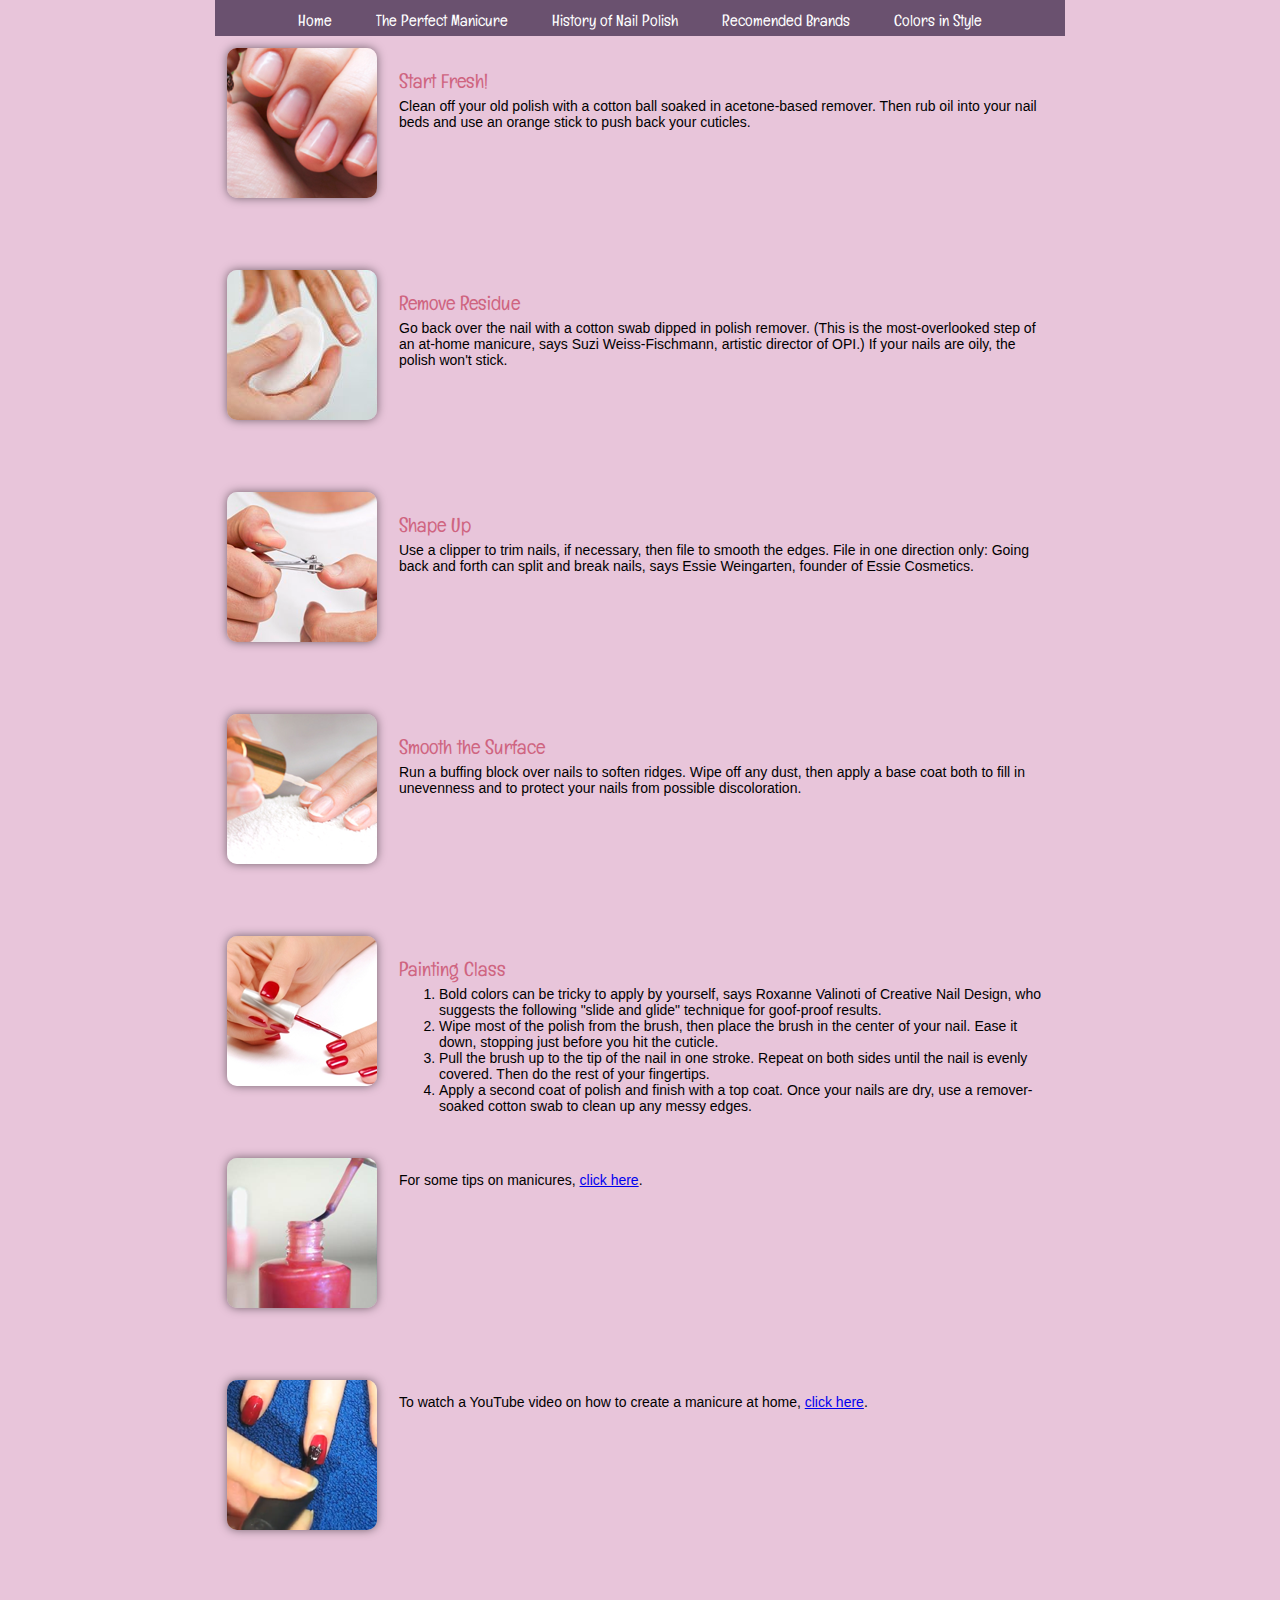
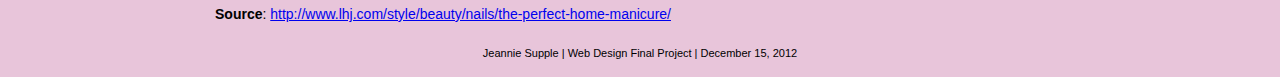
<file: the-perfect-manicure.html>
<!DOCTYPE html PUBLIC "-//W3C//DTD XHTML 1.0 Transitional//EN" "http://www.w3.org/TR/xhtml1/DTD/xhtml1-transitional.dtd">
<html xmlns="http://www.w3.org/1999/xhtml"><!-- InstanceBegin template="/Templates/master template.dwt" codeOutsideHTMLIsLocked="false" -->
<head>
<meta http-equiv="Content-Type" content="text/html; charset=UTF-8" />
<!-- InstanceBeginEditable name="doctitle" -->
<title>Nail Polish - The Perfect Manicure</title>
<!-- InstanceEndEditable -->
<!-- InstanceBeginEditable name="head" -->
<!-- InstanceEndEditable -->
<link href="css/style.css" rel="stylesheet" type="text/css" />
<link rel="shortcut icon" type="image/x-icon" href="images/favicon.ico">
</head>

<body>
<div class="wrapper">
	<div class="navigation">
    	<a href="index.html">Home</a>
        <a href="the-perfect-manicure.html">The Perfect Manicure</a>
        <a href="history-of-nail-polish.html">History of Nail Polish</a>
        <a href="recommended-brands.html">Recomended Brands</a>
        <a href="colors-in-style.html">Colors in Style</a>
    </div>
	<div class="content">
	<!-- InstanceBeginEditable name="content" -->
    
    <table>
    <tr>
    	<td><img src="images/the_perfect_manicure/start_fresh.png" width="150" height="150" alt="Start Fresh!" /></td>
        <td>
        	<h1>Start Fresh!</h1>
			<p>Clean off your old polish with a cotton ball soaked in acetone-based remover. Then rub oil into your nail beds and use an orange stick to push back your cuticles.</p>
        </td>
    </tr>
    
    <tr>
    	<td><img src="images/the_perfect_manicure/remove_residue.png" width="150" height="150" alt="Removie Residue" /></td>
    	<td>
        	<h1>Remove Residue</h1>
    		<p>Go back over the nail with a cotton swab dipped in polish remover. (This is the most-overlooked step of an at-home manicure, says Suzi Weiss-Fischmann, artistic director of OPI.) If your nails are oily, the polish won't stick.</p>
        </td>
    </tr>
    
    <tr>
    	<td><img src="images/the_perfect_manicure/shape_up.png" width="150" height="150" alt="Shape Up" /></td>
        <td>
    		<h1>Shape Up</h1>
    		<p>Use a clipper to trim nails, if necessary, then file to smooth the edges. File in one direction only: Going back and forth can split and break nails, says Essie Weingarten, founder of Essie Cosmetics.</p>
    	</td>
    </tr>
    
    <tr> 
    	<td><img src="images/the_perfect_manicure/smooth_surface.png" width="150" height="150" alt="Smooth the Surface" /></td>
	    <td>
    		<h1>Smooth the Surface</h1>
		    <p>Run a buffing block over nails to soften ridges. Wipe off any dust, then apply a base coat both to fill in unevenness and to protect your nails from possible discoloration.</p>
    	</td>
	</tr>
    
    <tr> 
        <td><img src="images/the_perfect_manicure/painting_class.png" width="150" height="150" alt="Smooth the Surface" /></td>
        <td>
            <h1>Painting Class</h1>
            <ol>
                <li>Bold colors can be tricky to apply by yourself, says Roxanne Valinoti of Creative Nail Design, who suggests the following "slide and glide" technique for goof-proof results.</li>
                <li>Wipe most of the polish from the brush, then place the brush in the center of your nail. Ease it down, stopping just before you hit the cuticle.</li>
                <li>Pull the brush up to the tip of the nail in one stroke. Repeat on both sides until the nail is evenly covered. Then do the rest of your fingertips.</li>
                <li>Apply a second coat of polish and finish with a top coat. Once your nails are dry, use a remover-soaked cotton swab to clean up any messy edges.</li>
            </ol>
        </td>
    </tr>
    
    <tr>
    	<td><img src="images/the_perfect_manicure/manicure_tips.png" width="150" height="150" alt="Manicure Tips" /></td>
        <td>
        	<p>For some tips on manicures, <a href="manicure-tips.html">click here</a>.</p>
        </td>
    </tr>
    
    <tr>
    	<td><img src="images/the_perfect_manicure/youtube_video.png" width="150" height="150" alt="Youtube Video " /></td>
        <td>
       	  <p>To watch a YouTube video on how to create a manicure at home, <a href="manicure-youtube-video.html">click here</a>.</p>
        </td>
    </tr>
    </table>
    
    <p><b>Source</b>: <a href="http://www.lhj.com/style/beauty/nails/the-perfect-home-manicure/">http://www.lhj.com/style/beauty/nails/the-perfect-home-manicure/</a></p>

<!-- InstanceEndEditable -->
    </div>
    <div class="push"></div>
</div>

<div class="footer">
	<p>Jeannie Supple | Web Design Final Project | December 15, 2012</p>
</div>
</body>
<!-- InstanceEnd --></html>
</file>
<file: css/style.css>
@charset "UTF-8";
/* CSS Document */

@import url(http://fonts.googleapis.com/css?family=Englebert);

html {
	width: 100%; height: 100%;
}

body {
	margin: 0px; padding: 0px;
	background: #E8C5DA;
	font: 14px "Trebuchet MS", Arial, Helvetica, sans-serif;
	text-align: center;
	width: 100%; height: 100%;
}

.wrapper {
	margin: 0px auto;
	margin-bottom: -30px;
	width: 850px; height: 100%; min-height: 100%;
	height: auto !important;
}

.navigation {
	background: #6A516F;
}

.navigation a {
	display: inline-block;
	margin: 10px 20px 5px 20px;
	font: 16px 'Englebert', sans-serif;
	color: #FFF;
	text-decoration: none;
}

.navigation a:hover {
	text-shadow: 0px 0px 10px #FFF;
}

.content {
	display: block;
	text-align: left;
	width: 100%;
}

.push {
	height: 30px;
}

.footer {
	font-size: 11px;
	height: 30px;
}

#home_photo, #history_photo {
	float: left;
	margin-right: 20px;
}

h1 {
	margin: 0px; margin-bottom: -10px;
	padding: 20px 0px 0px 0px;
	font: 20px 'Englebert', sans-serif;
	color: #CF6480;
}

p {
	padding-top: 0px;
}

img {
	border-radius: 10px;
	box-shadow: 0px 0px 10px rgba(0,0,0,0.5);
}

td {
	padding: 10px;
	vertical-align: top;
	height: 200px;
}

.nailpolish_color {
	margin-right: 20px;
}

.home_pic {
	margin: 10px;
}
</file>
